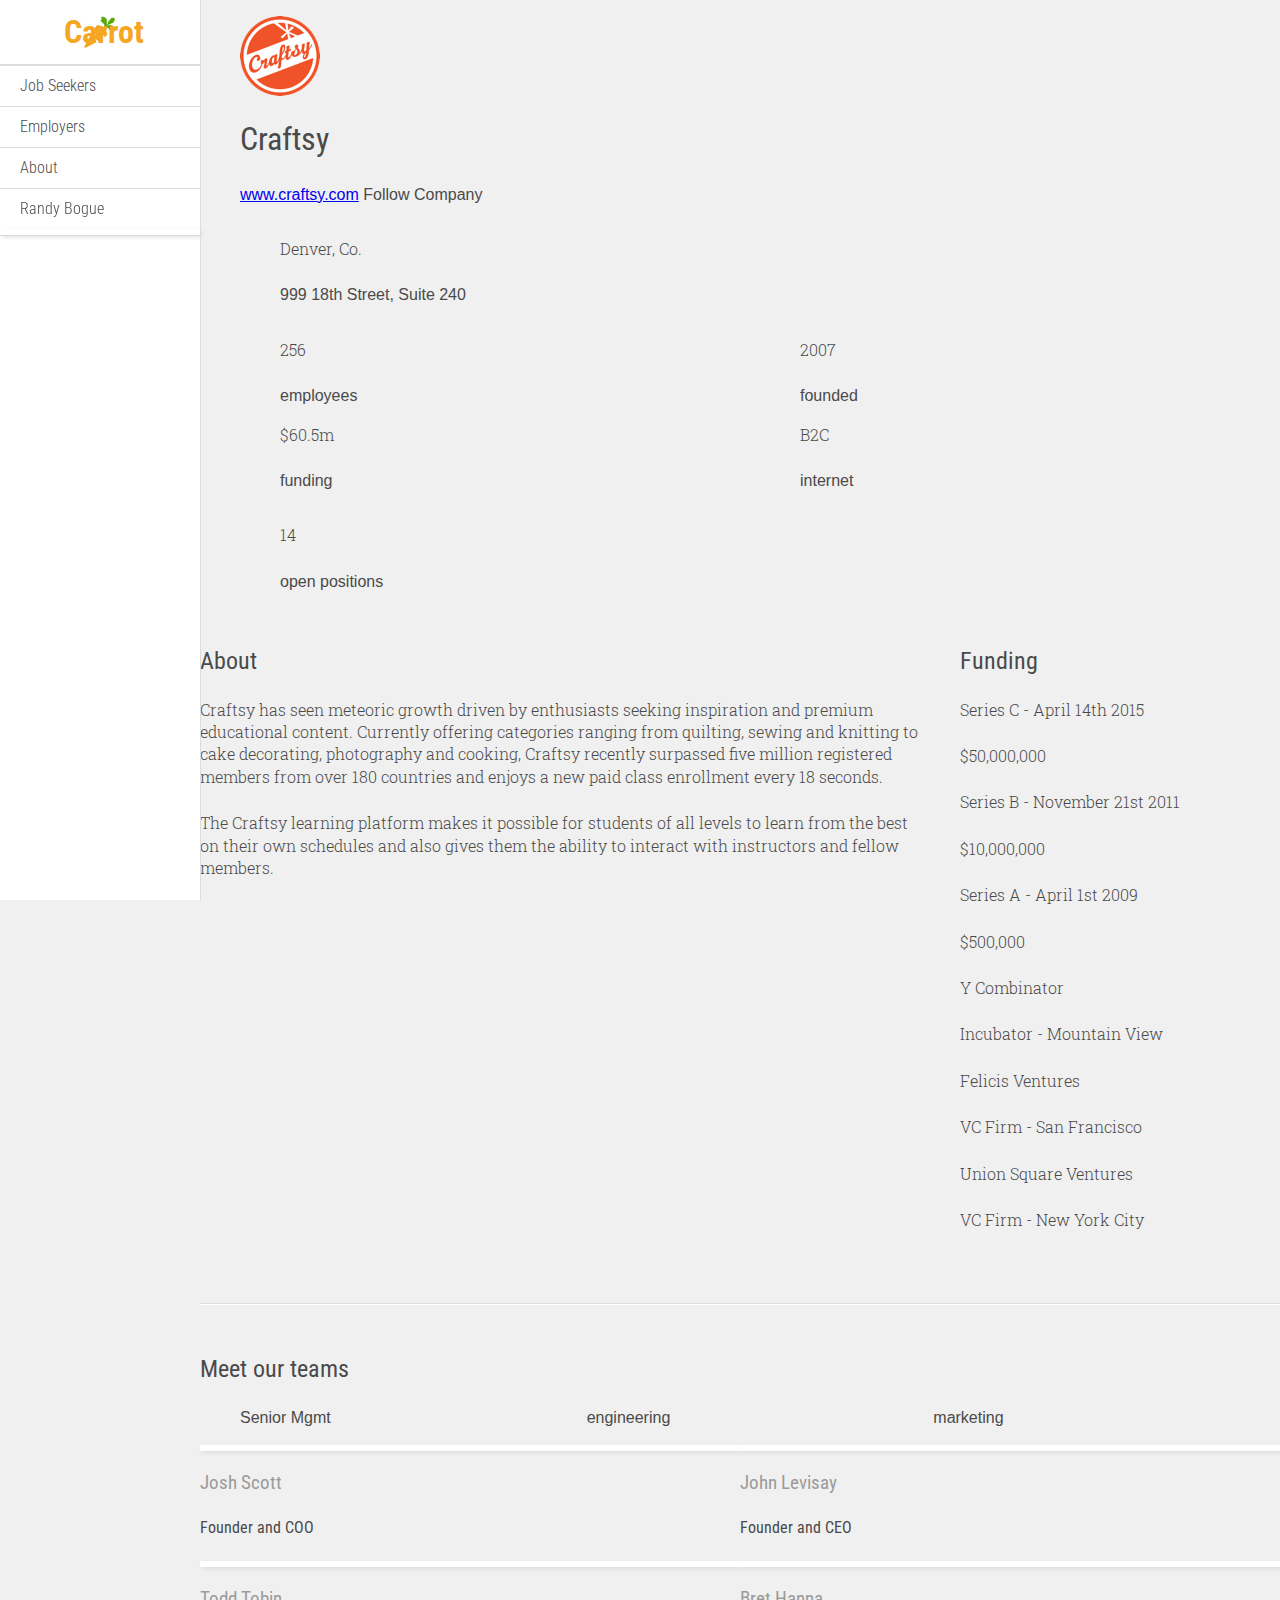
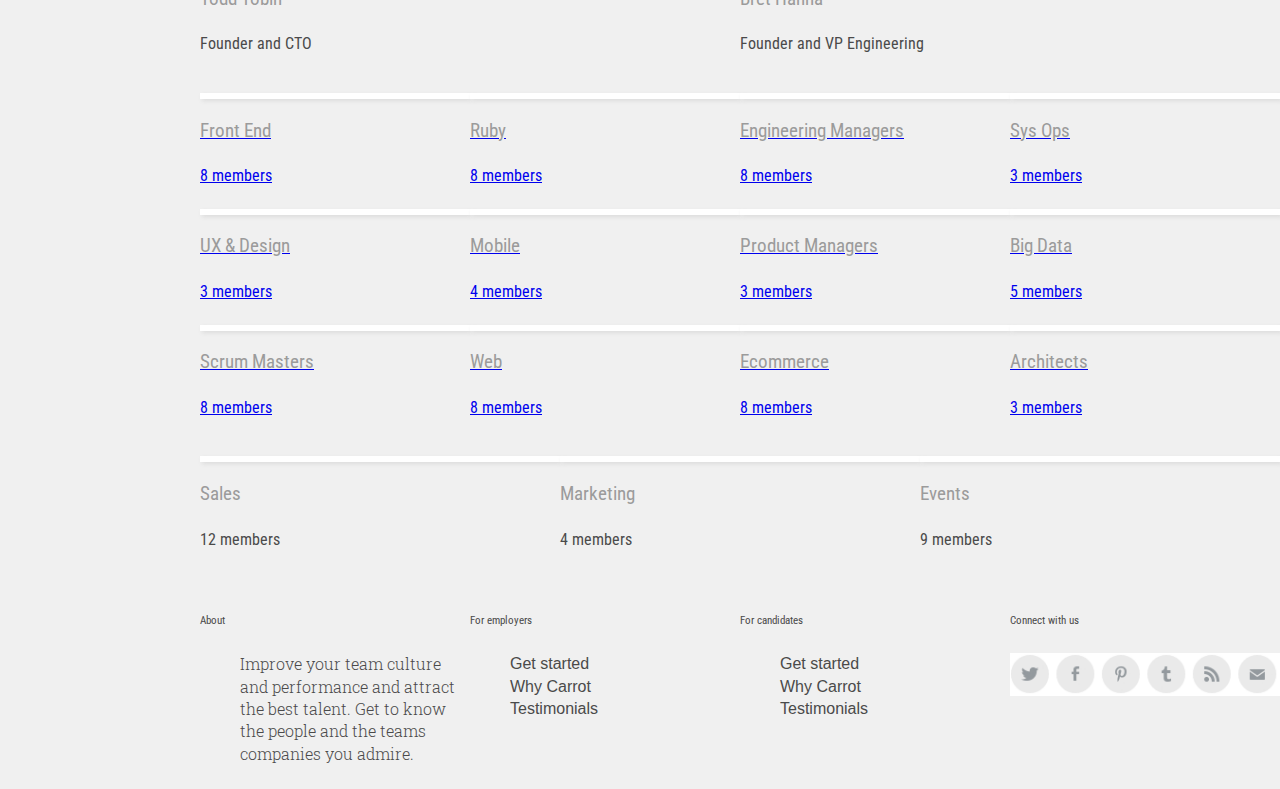
<file: index.html>
<!DOCTYPE html>
<!--[if lt IE 7]>      <html class="no-js lt-ie9 lt-ie8 lt-ie7"> <![endif]-->
<!--[if IE 7]>         <html class="no-js lt-ie9 lt-ie8"> <![endif]-->
<!--[if IE 8]>         <html class="no-js lt-ie9"> <![endif]-->
<!--[if gt IE 8]><!--> <html class="no-js"> <!--<![endif]-->
    <head>
        <meta charset="utf-8">
        <meta http-equiv="X-UA-Compatible" content="IE=edge">
        <title>Craftsy</title>
        <meta name="description" content="">
        <meta name="viewport" content="width=device-width, initial-scale=1">

        <!-- Place favicon.ico and apple-touch-icon.png in the root directory -->

        <link rel="stylesheet" href="css/normalize.css">
        <link rel="stylesheet" href="css/main.css">
        <link rel="stylesheet" href="css/pure-min.css">

        <link href='http://fonts.googleapis.com/css?family=Roboto:400,100,500,700|Roboto+Condensed:400,700,300|Roboto+Slab:400,300' rel='stylesheet' type='text/css'>

    </head>
    <body class="company">

        <div class="nav">
            <a class="logo"><span>Carrot</span></a>
            <ul>
                <li><a><span>Job Seekers</span></a></li>
                <li><a><span>Employers</span></a></li>
                <li><a><span>About</span></a></li>
                <li><a class="user"><span>Randy Bogue</span><div class="avatar tiny"></div></a></li>
            </ul>
        </div>

        <div class="hero">
            <div class="wrapper">
                <ul class="company-details">
                    <li><img src="./img/craftsySpotLogo_rgb.png" /></li>
                    <li><h1>Craftsy</h1></li>
                    <li>
                        <a href="http://www.craftsy.com">www.craftsy.com</a>
                        <a class="follow">Follow Company</a>
                    </li>
                </ul>
                <div class="stats">
                    <ul class="pure-g">
                        <li class="pure-u-1">
                            <ul class="row">
                                <li class="location">
                                    <p>Denver, Co.</p>
                                    <span>999 18th Street, Suite 240</span>
                                </li>
                            </ul>
                        </li>
                        <li class="pure-u-1-2">
                            <ul class="row">
                                <li style="margin-right: 1px;">
                                    <p>256</p>
                                    <span>employees</span>
                                </li>
                                <li style="margin-right: 1px;">
                                    <p>$60.5m</p>
                                    <span>funding</span>
                                </li>
                            </ul>
                        </li>
                        <li class="pure-u-1-2">
                            <ul class="row">
                                <li>
                                    <p>2007</p>
                                    <span>founded</span>
                                </li>
                                <li>
                                    <p>B2C</p>
                                    <span>internet</span>
                                </li>
                            </ul>
                        </li>
                        <li class="pure-u-1">
                            <ul class="row">
                                <li>
                                    <p>14</p>
                                    <span>open positions</span>
                                </li>
                            </ul>
                        </li>
                    </ul>
                </div>
            </div>
        </div>

        <div class="about">
            <div class="wrapper pure-g-r">
                <div class="description content pure-u-2-3">
                    <h2>About</h2>
                    <p>Craftsy has seen meteoric growth driven by enthusiasts seeking inspiration and premium educational content. Currently offering categories ranging from quilting, sewing and knitting to cake decorating, photography and cooking, Craftsy recently surpassed five million registered members from over 180 countries and enjoys a new paid class enrollment every 18 seconds.</p>
                    <p>The Craftsy learning platform makes it possible for students of all levels to learn from the best on their own schedules and also gives them the ability to interact with instructors and fellow members.</p>
                </div>
                <div class="funding pure-u-1-3">
                    <div class="panel">
                        <ul class="rounds">
                            <li>
                                <h2>Funding</h2>
                            </li>
                            <li>
                                <p class="round">Series C - April 14th 2015</p>
                                <p class="amount">$50,000,000</p>
                            </li>
                            <li>
                                <p class="round">Series B - November 21st 2011</p>
                                <p class="amount">$10,000,000</p>
                            </li>
                            <li>
                                <p class="round">Series A - April 1st 2009</p>
                                <p class="amount">$500,000</p>
                            </li>
                        </ul>
                        <ul class="investors">
                           <li class="y-combinator">
                                <p class="name">Y Combinator</p>
                                <p class="description">Incubator - Mountain View</p>
                            </li>
                            <li class="felicis-ventures">
                                <p class="name">Felicis Ventures</p>
                                <p class="description">VC Firm - San Francisco</p>
                            </li>
                            <li class="union-square-ventures">
                                <p class="name">Union Square Ventures</p>
                                <p class="description">VC Firm - New York City</p>
                            </li>
                        </ul>
                    </div>
                </div>
            </div>
            <hr />
        </div>

        <div class="title-bar">
            <h2>Meet our teams</h2>
        </div>

        <div class="subnav">
            <div class="wrapper">
                <ul class="pure-g tab-3">
                    <li class="pure-u-1-3">
                        <a class="management"><span class="label">Senior Mgmt</span></a>
                    </li>
                    <li class="pure-u-1-3">
                        <a class="engineering active"><span class="label">engineering</span></a>
                    </li>
                    <li class="pure-u-1-3">
                        <a class="product"><span class="label">marketing</span></a>
                    </li>
                </ul>
            </div>
        </div>

        <div class="teams">
            <div class="wrapper content">
                <ul class="management team pure-g-r grid borders">
                    <li class="pure-u-1-2">
                        <a>
                            <div class="avatar josh-scott"></div>
                            <h3>Josh Scott</h3>
                            <h4>Founder and COO</h4>
                        </a>
                    </li>
                    <li class="pure-u-1-2">
                        <a>
                            <div class="avatar john-levisay"></div>
                            <h3>John Levisay</h3>
                            <h4>Founder and CEO</h4>
                        </a>
                    </li>
                    <li class="pure-u-1-2">
                        <a>
                            <div class="avatar todd-tobin"></div>
                            <h3>Todd Tobin</h3>
                            <h4>Founder and CTO</h4>
                        </a>
                    </li>
                    <li class="pure-u-1-2">
                        <a>
                            <div class="avatar bret-hanna"></div>
                            <h3>Bret Hanna</h3>
                            <h4>Founder and VP Engineering</h4>
                        </a>
                    </li>
                </ul>
                <ul class="engineering team pure-g-r grid borders">
                    <li class="pure-u-1-4">
                        <a href="team.html" class="sigma">
                            <div class="avatar front-end">
                                <span class="tooltip openings" title="2 open positions"></span>
                            </div>
                            <h3>Front End</h3>
                            <h4>8 members</h4>
                        </a>
                    </li>
                    <li class="pure-u-1-4">
                        <a href="team.html" class="delta">
                            <div class="avatar ruby"></div>
                            <h3>Ruby</h3>
                            <h4>8 members</h4>
                        </a>
                    </li>
                     <li class="pure-u-1-4">
                         <a href="team.html">
                            <div class="avatar engineering-managers"></div>
                            <h3>Engineering Managers</h3>
                            <h4>8 members</h4>
                        </a>
                    </li>
                    <li class="pure-u-1-4">
                        <a href="team.html">
                            <div class="avatar sys-ops">
                                <span class="tooltip openings" title="1 open position"></span>
                            </div>
                            <h3>Sys Ops</h3>
                            <h4>3 members</h4>
                        </a>
                    </li>
                    <li class="pure-u-1-4">
                        <a href="team.html">
                            <div class="avatar ux"></div>
                            <h3>UX &amp; Design</h3>
                            <h4>3 members</h4>
                        </a>
                    </li>
                    <li class="pure-u-1-4">
                        <a href="team.html">
                            <div class="avatar android">
                                <span class="tooltip openings" title="4 open positions"></span>
                            </div>
                            <h3>Mobile</h3>
                            <h4>4 members</h4>
                        </a>
                    </li>
                     <li class="pure-u-1-4">
                        <a href="team.html">
                            <div class="avatar product-managers"></div>
                            <h3>Product Managers</h3>
                            <h4>3 members</h4>
                        </a>
                    </li>
                    <li class="pure-u-1-4">
                        <a href="team.html">
                            <div class="avatar big-data"></div>
                            <h3>Big Data</h3>
                            <h4>5 members</h4>
                        </a>
                    </li>
                     <li class="pure-u-1-4">
                        <a href="team.html" class="sigma">
                            <div class="avatar scrum">
                                <span class="tooltip openings" title="2 open positions"></span>
                            </div>
                            <h3>Scrum Masters</h3>
                            <h4>8 members</h4>
                        </a>
                    </li>
                    <li class="pure-u-1-4">
                        <a href="team.html" class="delta">
                            <div class="avatar web"></div>
                            <h3>Web</h3>
                            <h4>8 members</h4>
                        </a>
                    </li>
                     <li class="pure-u-1-4">
                         <a href="team.html">
                            <div class="avatar ecommerce"></div>
                            <h3>Ecommerce</h3>
                            <h4>8 members</h4>
                        </a>
                    </li>
                    <li class="pure-u-1-4">
                        <a href="team.html">
                            <div class="avatar architects">
                                <span class="tooltip openings" title="1 open position"></span>
                            </div>
                            <h3>Architects</h3>
                            <h4>3 members</h4>
                        </a>
                    </li>
                </ul>
                <ul class="product team pure-g-r grid borders">
                    <li class="pure-u-1-3">
                        <a>
                            <div class="avatar medium"></div>
                            <h3>Sales</h3>
                            <h4>12 members</h4>
                        </a>
                    </li>
                    <li class="pure-u-1-3">
                        <a>
                            <div class="avatar medium"></div>
                            <h3>Marketing</h3>
                            <h4>4 members</h4>
                        </a>
                    </li>
                     <li class="pure-u-1-3">
                        <a>
                            <div class="avatar medium"></div>
                            <h3>Events</h3>
                            <h4>9 members</h4>
                        </a>
                    </li>
                </ul>
            </div>
        </div>

        <!-- <div class="carrot-confidential">
            <div class="wrapper">
                <h1>Carrot confidential</h1>
                <p>Sed posuere consectetur est at lobortis. Morbi leo risus, porta ac consectetur ac, vestibulum at eros. Aenean eu leo quam. Pellentesque ornare sem lacinia quam venenatis vestibulum.</p>
                <p>Cras mattis consectetur purus sit amet fermentum. Cras mattis consectetur purus sit amet fermentum. Aenean eu leo quam. Pellentesque ornare sem lacinia quam venenatis vestibulum. Lorem ipsum dolor sit amet, consectetur adipiscing elit. Lorem ipsum dolor sit amet, consectetur adipiscing elit. Aenean eu leo quam. Pellentesque ornare sem lacinia quam venenatis vestibulum.</p>
                <p>Cras mattis consectetur purus sit amet fermentum. Cras mattis consectetur purus sit amet fermentum. Aenean eu leo quam. Pellentesque ornare sem lacinia quam venenatis vestibulum. Lorem ipsum dolor sit amet, consectetur adipiscing elit. Lorem ipsum dolor sit amet, consectetur adipiscing elit. Aenean eu leo quam. Pellentesque ornare sem lacinia quam venenatis vestibulum.</p>
            </div>
        </div> -->

        <div class="footer">
            <div class="wrapper">
                <div class="pure-g-r">
                    <div class="pure-u-1-4">
                        <h6>About</h6>
                        <ul>
                            <li><p>Improve your team culture and performance and attract the best talent. Get to know the people and the teams companies you admire.</p></li>
                        </ul>
                    </div>
                    <div class="pure-u-1-4">
                        <h6>For employers</h6>
                        <ul>
                            <li><a>Get started</a></li>
                            <li><a>Why Carrot</a></li>
                            <li><a>Testimonials</a></li>
                        </ul>
                    </div>
                    <div class="pure-u-1-4">
                        <h6>For candidates</h6>
                        <ul>
                            <li><a>Get started</a></li>
                            <li><a>Why Carrot</a></li>
                            <li><a>Testimonials</a></li>
                        </ul>
                    </div>
                    <div class="pure-u-1-4">
                        <h6>Connect with us</h6>
                        <img src="img/icons-footer-social.png" />
                    </div>
                </div>
            </div>
        </div>

        <script src="js/vendor/jquery-1.10.2.min.js"></script>
        <script src="js/vendor/jquery.tooltipster.min.js"></script>
        <script src="js/main.js"></script>

    </body>
</html>
</file>
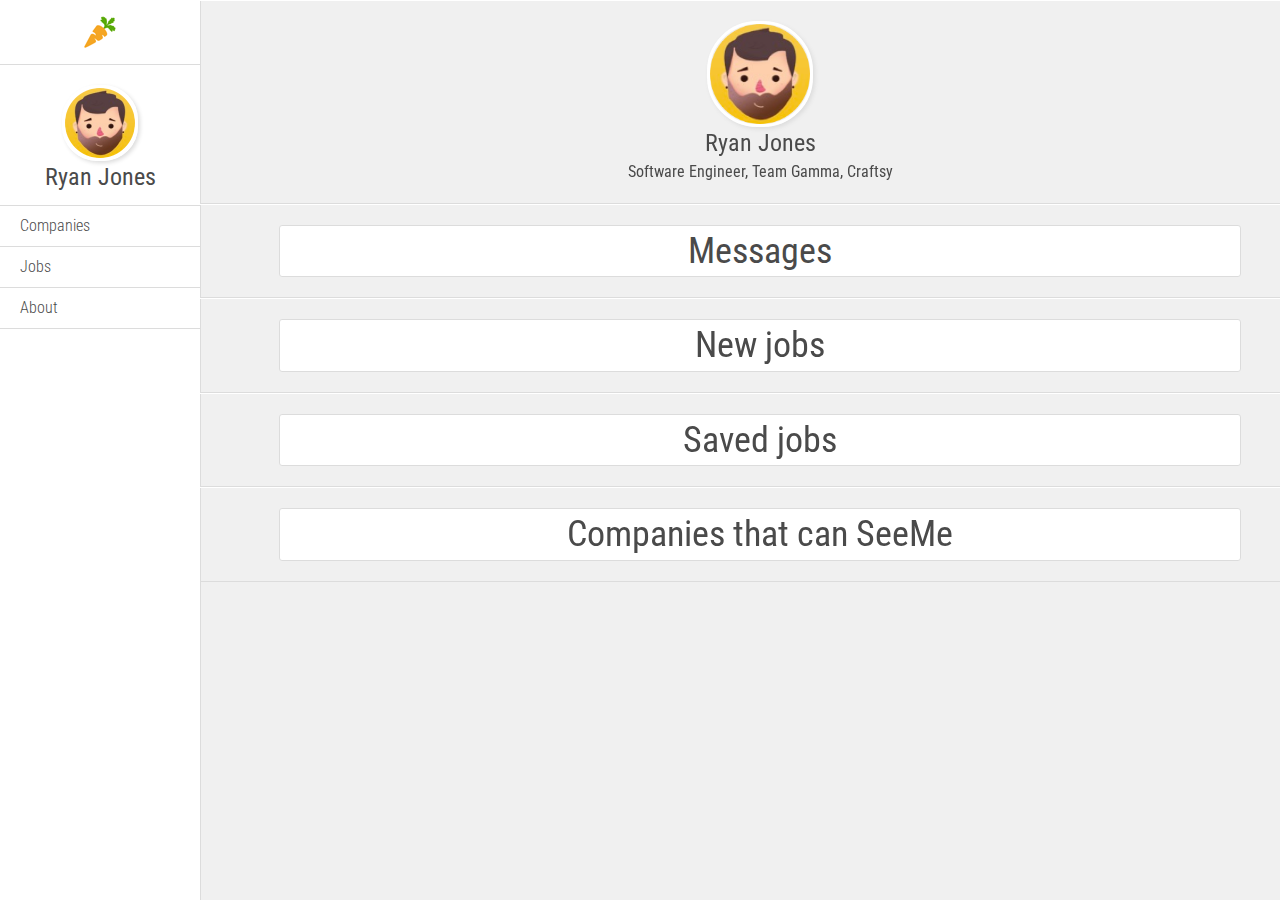
<file: dashboard-user.html>
<!DOCTYPE html>
<!--[if lt IE 7]>      <html class="no-js lt-ie9 lt-ie8 lt-ie7"> <![endif]-->
<!--[if IE 7]>         <html class="no-js lt-ie9 lt-ie8"> <![endif]-->
<!--[if IE 8]>         <html class="no-js lt-ie9"> <![endif]-->
<!--[if gt IE 8]><!--> <html class="no-js"> <!--<![endif]-->
    <head>
        <meta charset="utf-8">
        <meta http-equiv="X-UA-Compatible" content="IE=edge">
        <title>My Dashboard</title>
        <meta name="description" content="">
        <meta name="viewport" content="width=device-width, initial-scale=1">

        <!-- Place favicon.ico and apple-touch-icon.png in the root directory -->

        <link rel="stylesheet" href="css/normalize.css">
        <link rel="stylesheet" href="css/main.css">

        <link href='http://fonts.googleapis.com/css?family=Roboto:400,100,500,700|Roboto+Condensed:400,700,300|Roboto+Slab:400,300' rel='stylesheet' type='text/css'>

    </head>
    <body class="company">

        <div class="nav">
            <a class="logo" href="index.html"></a>
            <div class="self">
                <a class="messages"></a>
                <a class="settings"></a>
                <a class="avatar avatar-70"></a>
                <h2>Ryan Jones</h2>
            </div>
            <ul>
                <li><a><span>Companies</span></a></li>
                <li><a><span>Jobs</span></a></li>
                <li><a><span>About</span></a></li>
            </ul>
        </div>

        <div class="slate">
            <div class="component user">
                <div class="avatar avatar-100"></div>
                <h2>Ryan Jones</h2>
                <h4>Software Engineer, Team Gamma, Craftsy</h4>
            </div>
        </div>

        <div class="slate">
            <div class="component messages tile">
                <h1>Messages</h1>
            </div>
        </div>

        <div class="slate">
            <div class="component jobs tile">
                <h1>New jobs</h1>
            </div>
        </div>

        <div class="slate">
            <div class="component jobs tile">
                <h1>Saved jobs</h1>
            </div>
        </div>

        <div class="slate">
            <div class="component companies tile">
                <h1>Companies that can SeeMe</h1>
            </div>
        </div>

        <script src="js/vendor/jquery-1.10.2.min.js"></script>
        <script src="js/vendor/jquery.tooltipster.min.js"></script>
        <script src="js/main.js"></script>

    </body>
</html>
</file>
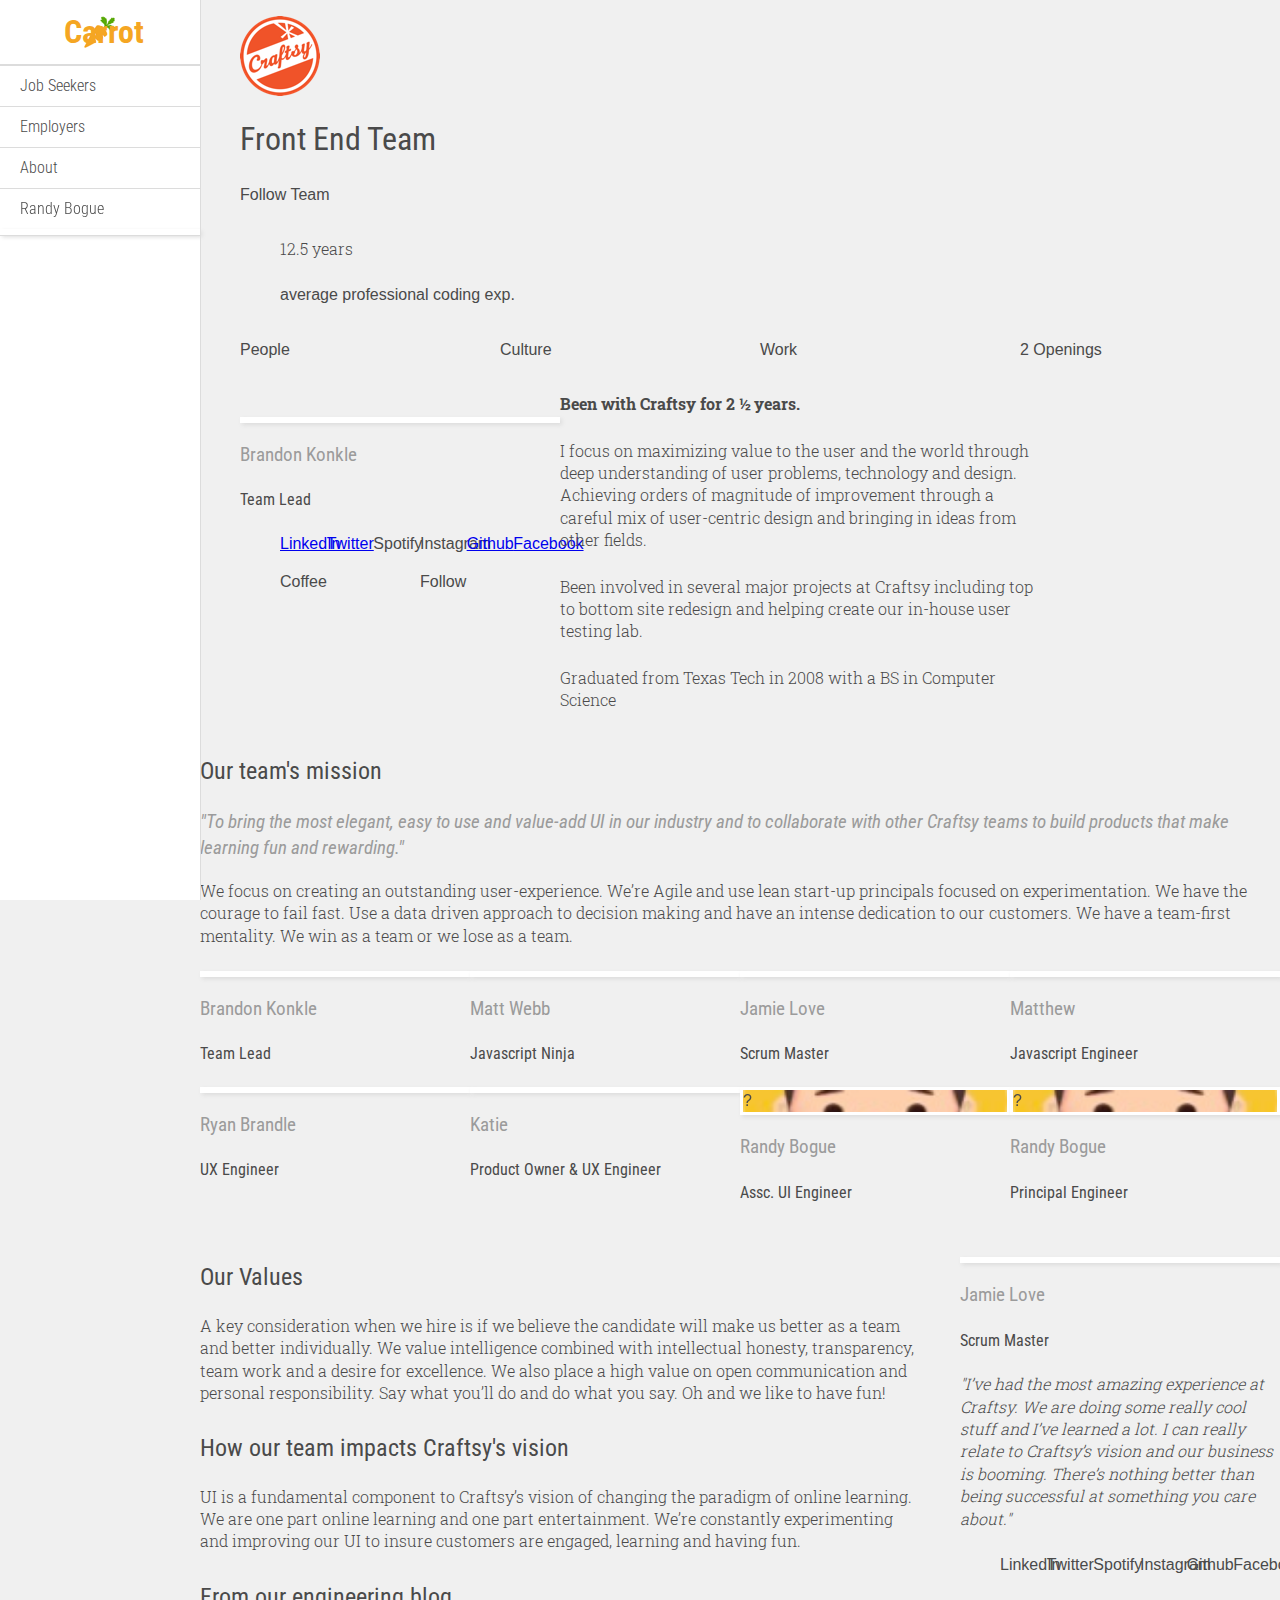
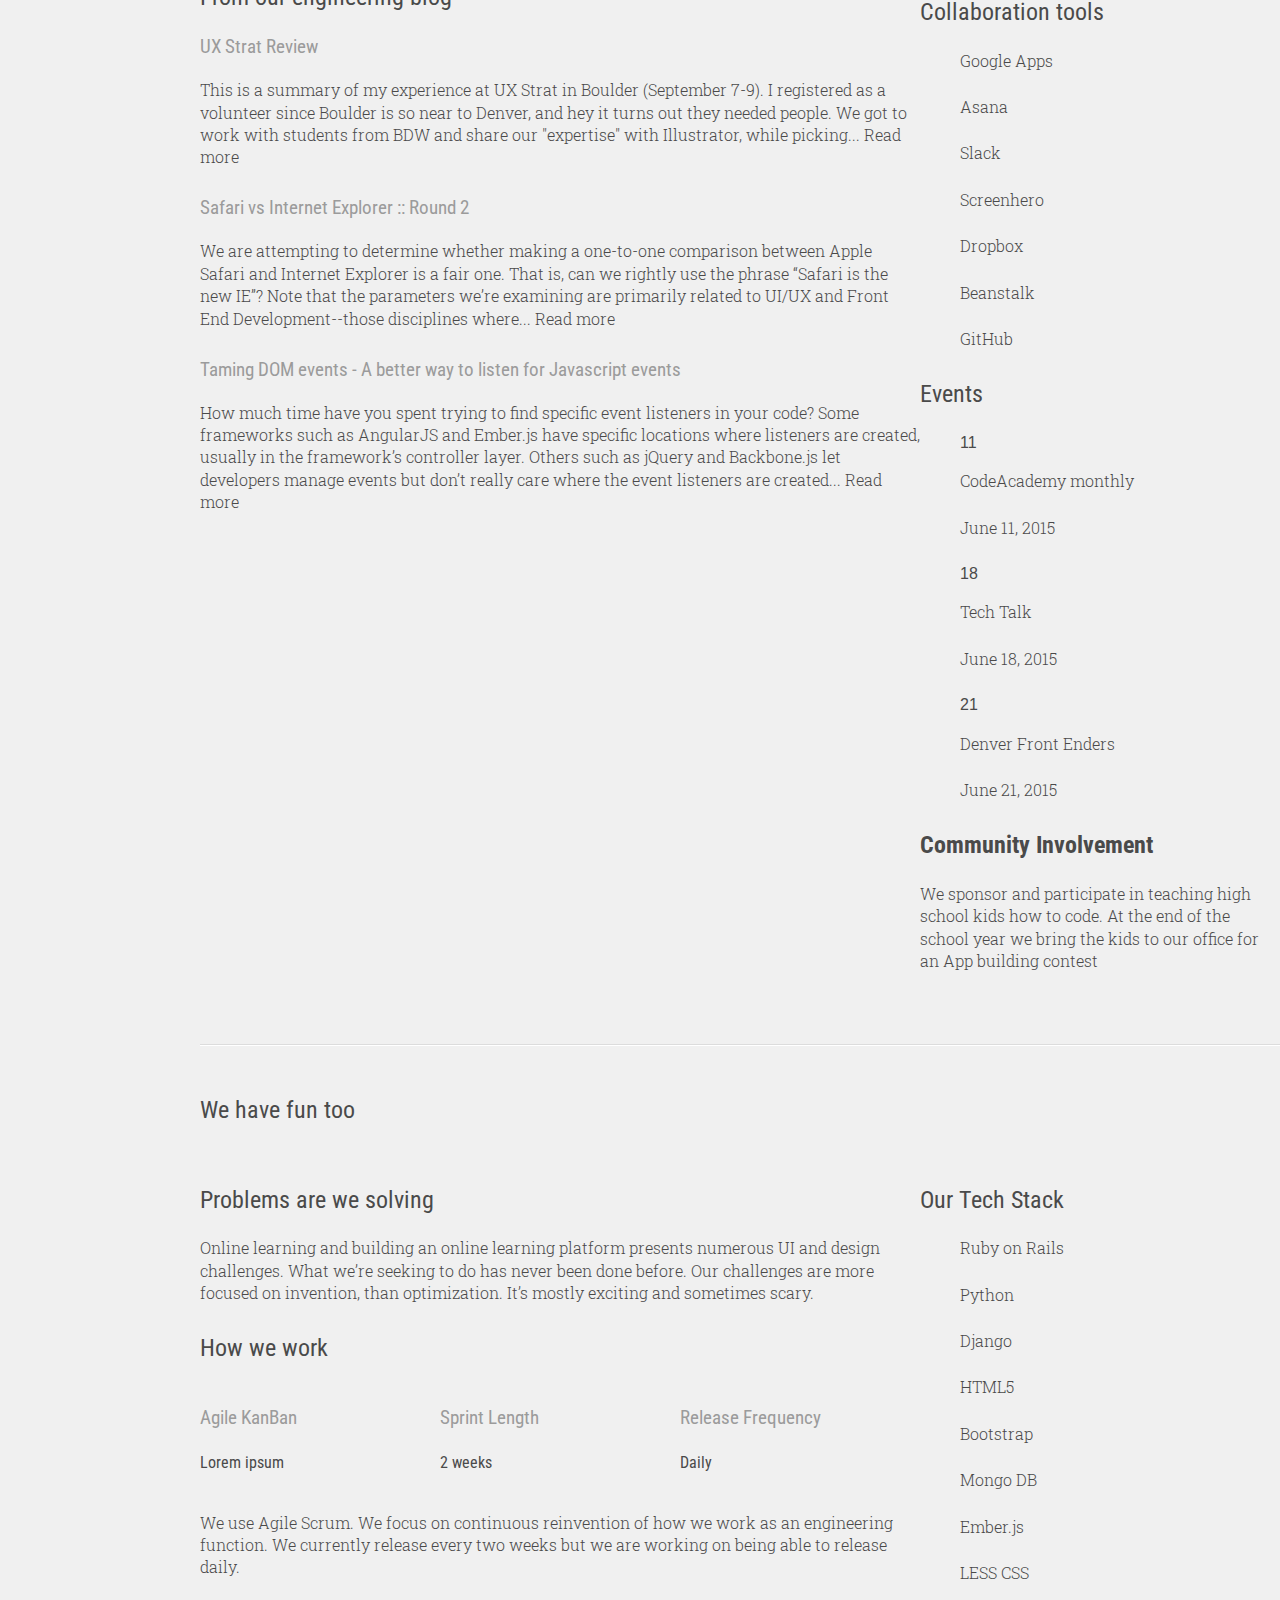
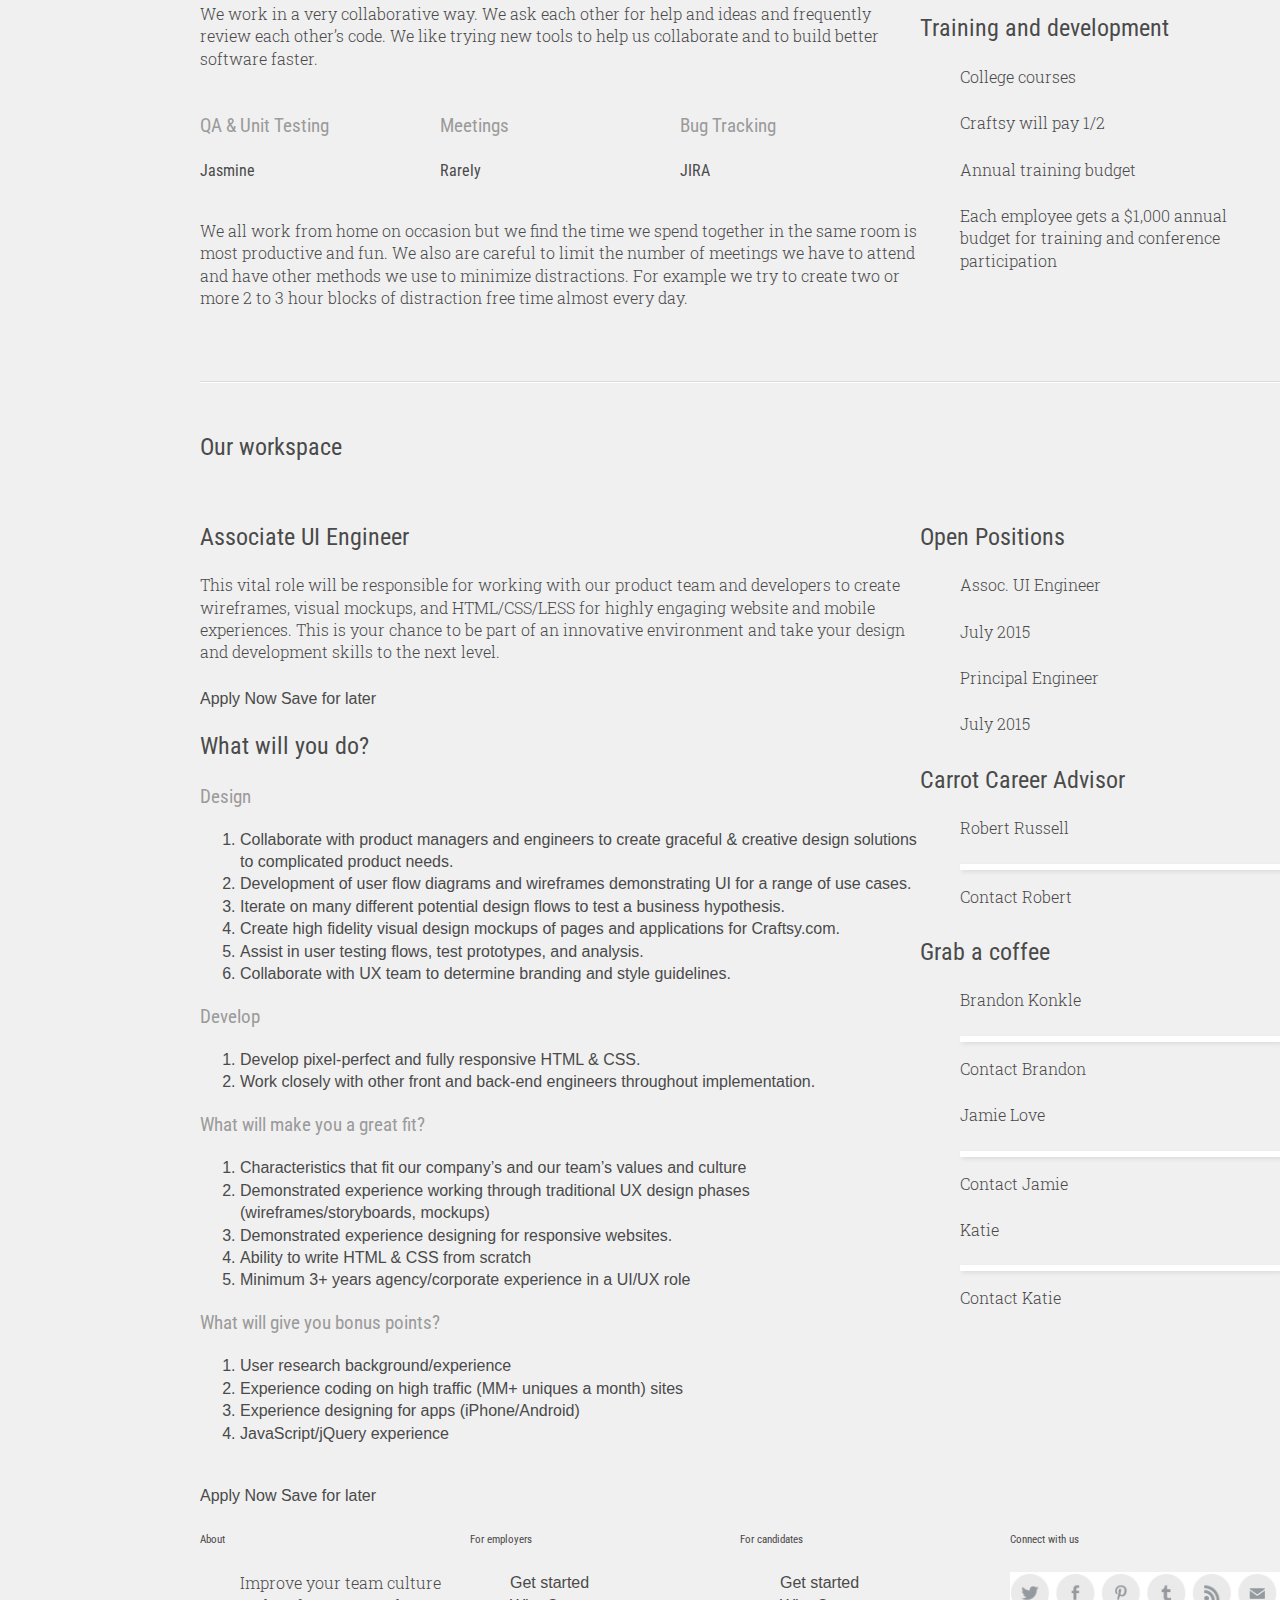
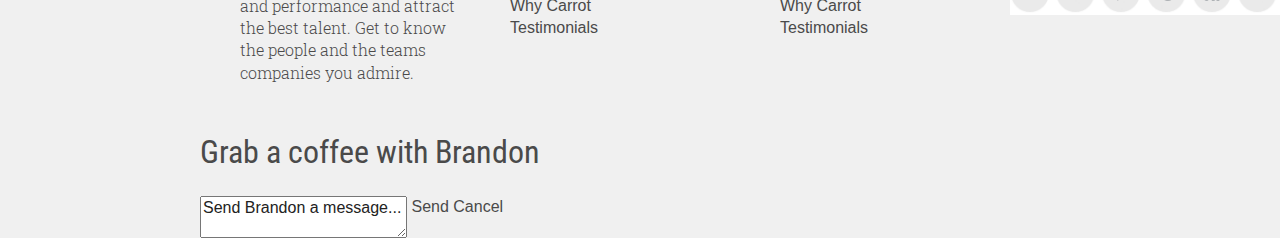
<file: team.html>
<!DOCTYPE html>
<!--[if lt IE 7]>      <html class="no-js lt-ie9 lt-ie8 lt-ie7"> <![endif]-->
<!--[if IE 7]>         <html class="no-js lt-ie9 lt-ie8"> <![endif]-->
<!--[if IE 8]>         <html class="no-js lt-ie9"> <![endif]-->
<!--[if gt IE 8]><!--> <html class="no-js"> <!--<![endif]-->
    <head>
        <meta charset="utf-8">
        <meta http-equiv="X-UA-Compatible" content="IE=edge">
        <title>Team Sigma</title>
        <meta name="description" content="">
        <meta name="viewport" content="width=device-width, initial-scale=1">

        <!-- Place favicon.ico and apple-touch-icon.png in the root directory -->

        <link rel="stylesheet" href="css/normalize.css">
        <link rel="stylesheet" href="css/main.css">
        <link rel="stylesheet" href="css/pure-min.css">

        <link href='http://fonts.googleapis.com/css?family=Roboto:400,100,500,700|Roboto+Condensed:400,700,300|Roboto+Slab:400,300' rel='stylesheet' type='text/css'>

    </head>
    <body class="team">

        <div class="nav">
            <a href="index.html" class="logo"><span>Carrot</span></a>
            <ul>
                <li><a><span>Job Seekers</span></a></li>
                <li><a><span>Employers</span></a></li>
                <li><a><span>About</span></a></li>
                <li><a class="user"><span>Randy Bogue</span><div class="avatar tiny"></div></a></li>
            </ul>
        </div>

        <div class="hero">
            <div class="wrapper">
                <ul class="company-details">
                    <li><img src="./img/craftsySpotLogo_rgb.png" /></li>
                    <li><h1>Front End Team</h1></li>
                    <li>
                        <a class="follow">Follow Team</a>
                    </li>
                </ul>

                <div class="stats">
                    <ul class="pure-g">
                        <li class="pure-u-1">
                            <ul class="row">
                                <li>
                                    <p>12.5 years</p>
                                    <span>average professional coding exp.</span>
                                </li>
                            </ul>
                        </li>
                    </ul>
                </div>
            </div>
        </div>

        <div class="subnav" id="subnav">
            <div class="wrapper">
                <ul class="pure-g tab-4">
                    <li class="pure-u-1-4">
                        <a class="people active"><span class="label">People</span></a>
                    </li>
                    <li class="pure-u-1-4">
                        <a class="culture"><span class="label">Culture</span></a>
                    </li>
                    <li class="pure-u-1-4">
                        <a class="work"><span class="label">Work</span></a>
                    </li>
                    <li class="pure-u-1-4">
                        <a class="openings"><span class="label">2 Openings</span></a>
                    </li>
                </ul>
            </div>
        </div>

        
        <div class="people content">
            <div class="wrapper">

                <div id="profile" class="profile">
                    <a class="close"></a>
                    <div class="pure-g-r">
                        <div class="pure-u-1-3">
                            <ul class="grid">
                                <li style="padding-top: 24px;">
                                    <div class="avatar medium sigma-1"></div>
                                    <h3>Brandon Konkle</h3>
                                    <h4>Team Lead</h4>
                                    <div class="social">
                                        <ul class="pure-g">
                                            <li class="pure-u-1-6"><a href="https://www.linkedin.com/pub/brandon-konkle/b5/298/b91"class="linkedin">LinkedIn</a></li>
                                            <li class="pure-u-1-6"><a href="https://twitter.com/bkonkle" class="twitter">Twitter</a></li>
                                            <li class="pure-u-1-6"><a class="spotify">Spotify</a></li>
                                            <li class="pure-u-1-6"><a class="instagram">Instagram</a></li>
                                            <li class="pure-u-1-6"><a href="https://github.com/bkonkle" class="github">Github</a></li>
                                            <li class="pure-u-1-6"><a href="https://www.facebook.com/brandon.konkle?ref=br_rs" class="facebook">Facebook</a></li>
                                        </ul>
                                    </div>
                                    <div class="connect">
                                        <ul class="pure-g">
                                            <li class="pure-u-1-2"><a class="button coffee">Coffee</a></li>
                                            <li class="pure-u-1-2"><a class="button follow">Follow</a></li>
                                        </ul>
                                    </div>
                                </li>
                            </ul>
                        </div>
                        <div class="pure-u-2-3">
                            <div class="description pure-u-2-3">
                                <p><strong>Been with Craftsy for 2 ½ years.</strong></p>
                                <p>I focus on maximizing value to the user and the world through deep understanding of user problems, technology and design. Achieving orders of magnitude of improvement through a careful mix of user-centric design and bringing in ideas from other fields.</p>
                                <p>Been involved in several major projects at Craftsy including top to bottom site redesign and helping create our in-house user testing lab.</p>
                                <p>Graduated from Texas Tech in 2008 with a BS in Computer Science</p>
                            </div>
                        </div>
                    </div>
                </div>

                <div class="team">
                    <div class="title-bar">
                        <h2>Our team's mission</h2>
                        <h3><em>"To bring the most elegant, easy to use and value-add UI in our industry and to collaborate with other Craftsy teams to build products that make learning fun and rewarding."</em></h3>
                        <p>We focus on creating an outstanding user-experience. We’re Agile and use lean start-up principals focused on experimentation. We have the courage to fail fast. Use a data driven approach to decision making and have an intense dedication to our customers. We have a team-first mentality. We win as a team or we lose as a team.</p>
                    </div>
                    <ul class="pure-g-r team grid borders">
                        <li class="pure-u-1-4">
                            <a class="sigma">
                                <div class="avatar sigma-1">
                                    <span class="coffee tooltip" title="Why not grab a coffee with Brandon"></span>
                                </div>
                                <h3>Brandon Konkle</h3>
                                <h4>Team Lead</h4>
                            </a>
                        </li>
                        <li class="pure-u-1-4">
                            <a class="delta">
                                <div class="avatar sigma-2"></div>
                                <h3>Matt Webb</h3>
                                <h4>Javascript Ninja</h4>
                            </a>
                        </li>
                         <li class="pure-u-1-4">
                             <a>
                                <div class="avatar sigma-3">
                                    <span class="coffee tooltip" title="Why not grab a coffee with Jamie"></span>
                                </div>
                                <h3>Jamie Love</h3>
                                <h4>Scrum Master</h4>
                            </a>
                        </li>
                        <li class="pure-u-1-4">
                            <a>
                                <div class="avatar sigma-4"></div>
                                <h3>Matthew</h3>
                                <h4>Javascript Engineer</h4>
                            </a>
                        </li>
                        <li class="pure-u-1-4">
                            <a>
                                <div class="avatar sigma-5"></div>
                                <h3>Ryan Brandle</h3>
                                <h4>UX Engineer</h4>
                            </a>
                        </li>
                        <li class="pure-u-1-4">
                            <a>
                                <div class="avatar sigma-6">
                                    <span class="coffee tooltip" title="Why not grab a coffee with Katie"></span>
                                </div>
                                <h3>Katie</h3>
                                <h4>Product Owner &amp; UX Engineer</h4>
                            </a>
                        </li>
                        <li class="pure-u-1-4">
                            <a class="opening">
                                <div class="avatar active-user">
                                    <span class="tooltip openings" title="Could this be you?">?</span>
                                </div>
                                <h3>Randy Bogue</h3>
                                <h4>Assc. UI Engineer</h4>
                            </a>
                        </li>
                        <li class="pure-u-1-4">
                            <a class="opening">
                                <div class="avatar active-user">
                                    <span class="tooltip openings" title="Could this be you?">?</span>
                                </div>
                                <h3>Randy Bogue</h3>
                                <h4>Principal Engineer</h4>
                            </a>
                        </li>
                    </ul>
                </div>
            </div>
        </div>

        <div class="content culture">
            <div class="wrapper">
                <div class="pure-g-r">
                    <div class="pure-u-2-3">
                        <div class="description">
                            <h2>Our Values</h2>
                            <p>A key consideration when we hire is if we believe the candidate will make us better as a team and better individually. We value intelligence combined with intellectual honesty, transparency, team work and a desire for excellence. We also place a high value on open communication and personal responsibility. Say what you’ll do and do what you say. Oh and we like to have fun!</p>

                            <h2>How our team impacts Craftsy's vision</h2>
                            <p>UI is a fundamental component to Craftsy’s vision of changing the paradigm of online learning. We are one part online learning and one part entertainment. We’re constantly experimenting and improving our UI to insure customers are engaged, learning and having fun.</p>

                            <h2>From our engineering blog</h2>
                            <h3>UX Strat Review</h3>
                            <p>This is a summary of my experience at UX Strat in Boulder (September 7-9). I registered as a volunteer since Boulder is so near to Denver, and hey it turns out they needed people. We got to work with students from BDW and share our "expertise" with Illustrator, while picking... <a>Read more</a></p>

                            <h3>Safari vs Internet Explorer :: Round 2</h3>
                            <p>We are attempting to determine whether making a one-to-one comparison between Apple Safari and Internet Explorer is a fair one. That is, can we rightly use the phrase “Safari is the new IE”? Note that the parameters we’re examining are primarily related to UI/UX and Front End Development--those disciplines where... <a>Read more</a></p>

                            <h3>Taming DOM events - A better way to listen for Javascript events</h3>
                            <p>How much time have you spent trying to find specific event listeners in your code? Some frameworks such as AngularJS and Ember.js have specific locations where listeners are created, usually in the framework’s controller layer. Others such as jQuery and Backbone.js let developers manage events but don’t really care where the event listeners are created... <a>Read more</a></p>
                        </div>
                    </div>
                    <div class="pure-u-1-3">
                        <div class="panel">
                            <ul class="grid">
                                <li>
                                    <div class="avatar medium sigma-3">
                                        <span class="coffee tooltip" title="Why not grab a coffee with Jamie"></span>
                                    </div>
                                    <h3>Jamie Love</h3>
                                    <h4>Scrum Master</h4>
                                    <p><em>"I’ve had the most amazing experience at Craftsy. We are doing some really cool stuff and I’ve learned a lot. I can really relate to Craftsy’s vision and our business is booming. There’s nothing better than being successful at something you care about."</em></p>
                                    <div class="social">
                                        <ul class="pure-g">
                                            <li class="pure-u-1-6"><a class="linkedin">LinkedIn</a></li>
                                            <li class="pure-u-1-6"><a class="twitter">Twitter</a></li>
                                            <li class="pure-u-1-6"><a class="spotify">Spotify</a></li>
                                            <li class="pure-u-1-6"><a class="instagram">Instagram</a></li>
                                            <li class="pure-u-1-6"><a class="github">Github</a></li>
                                            <li class="pure-u-1-6"><a class="facebook">Facebook</a></li>
                                        </ul>
                                    </div>
                                </li>
                            </ul>
                        </div>
                        <div class="panel collaboration-tools">
                            <h2>Collaboration tools</h2>
                            <ul class="list">
                                <li class="google-apps">
                                    <p class="name">Google Apps</p>
                                </li>
                                <li class="asana">
                                    <p class="name">Asana</p>
                                </li>
                                <li class="slack">
                                    <p class="name">Slack</p>
                                </li>
                                <li class="screenhero">
                                    <p class="name">Screenhero</p>
                                </li>
                                <li class="dropbox">
                                    <p class="name">Dropbox</p>
                                </li>
                                <li class="beanstalk">
                                    <p class="name">Beanstalk</p>
                                </li>
                                <li class="github">
                                    <p class="name">GitHub</p>
                                </li>
                            </ul>
                        </div>
                        <div class="panel events">
                            <h2>Events</h2>
                            <ul class="list">
                                <li>
                                    <span class="date">11</span>
                                    <p class="name">CodeAcademy monthly</p>
                                    <p class="description">June 11, 2015</p>
                                </li>
                                <li >
                                    <span class="date">18</span>
                                    <p class="name">Tech Talk</p>
                                    <p class="description">June 18, 2015</p>
                                </li>
                                <li>
                                    <span class="date">21</span>
                                    <p class="name">Denver Front Enders</p>
                                    <p class="description">June 21, 2015</p>
                                </li>
                                <!-- <li>
                                    <span class="date">05</span>
                                    <p class="name">Tech Talk</p>
                                    <p class="description">July 05, 2015</p>
                                </li>
                                <li>
                                    <span class="date">15</span>
                                    <p class="name">CodeAcademy monthly</p>
                                    <p class="description">July 15, 2015</p>
                                </li>
                                <li>
                                    <span class="date">28</span>
                                    <p class="name">Denver UX Meetup</p>
                                    <p class="description">July 28, 2015</p>
                                </li> -->
                            </ul>
                        </div>

                        <div class="panel community-involvement">
                            <h2><strong>Community Involvement</strong></h2>
                            <p>We sponsor and participate in teaching high school kids how to code. At the end of the school year we bring the kids to our office for an App building contest</p>
                        </div>
                    </div>
                </div>
            </div>

            <hr />

            <div class="media">
                <div class="wrapper">
                    <div class="title-bar">
                        <h2>We have fun too</h2>
                    </div>

                    <ul class="pure-g-r grid">
                        <li class="pure-u-1-2"><a class="team-1"></a></li>
                        <li class="pure-u-1-2"><a class="team-2"></a></li>
                        <li class="pure-u-1-6"><a class="team-7"></a></li>
                        <li class="pure-u-1-6"><a class="team-8"></a></li>
                        <li class="pure-u-1-6"><a class="team-9"></a></li>
                        <li class="pure-u-1-6"><a class="team-10"></a></li>
                        <li class="pure-u-1-6"><a class="team-11"></a></li>
                        <li class="pure-u-1-6"><a class="team-12"></a></li>
                        <li class="pure-u-1-2"><a class="team-3"></a></li>
                        <li class="pure-u-1-2"><a class="team-4"></a></li>
                        <li class="pure-u-1-2"><a class="team-5"></a></li>
                        <li class="pure-u-1-2"><a class="team-6"></a></li>
                    </ul>
                </div>
            </div>
        </div>

        <div class="content work">
            <div class="wrapper">
                <div class="pure-g-r">
                    <div class="pure-u-2-3">
                        <div class="description">
                            <h2>Problems are we solving</h2>
                            <p>Online learning and building an online learning platform presents numerous UI and design challenges. What we’re seeking to do has never been done before. Our challenges are more focused on invention, than optimization. It’s mostly exciting and sometimes scary.</p>
                            
                            <h2>How we work</h2>
                            <ul class="pure-g-r methodologies grid borders">
                                <li class="pure-u-1-3">
                                    <a class="kanban">
                                        <h3>Agile KanBan</h3>
                                        <h4>Lorem ipsum</h4>
                                    </a>
                                </li>
                                <li class="pure-u-1-3">
                                    <a class="sprint">
                                        <h3>Sprint Length</h3>
                                        <h4>2 weeks</h4>
                                    </a>
                                </li>
                                 <li class="pure-u-1-3">
                                     <a class="release">
                                        <h3>Release Frequency</h3>
                                        <h4>Daily</h4>
                                    </a>
                                </li>
                            </ul>
                            <p>We use Agile Scrum. We focus on continuous reinvention of how we work as an engineering function. We currently release every two weeks but we are working on being able to release daily.</p>
                            <p>We work in a very collaborative way.  We ask each other for help and ideas and frequently review each other’s code. We like trying new tools to help us collaborate and to build better software faster.</p>
                            <ul class="pure-g-r methodologies grid borders">
                                <li class="pure-u-1-3">
                                    <a class="jasmine">
                                        <h3>QA &amp; Unit Testing</h3>
                                        <h4>Jasmine</h4>
                                    </a>
                                </li>
                                <li class="pure-u-1-3">
                                    <a class="meetings">
                                        <h3>Meetings</h3>
                                        <h4>Rarely</h4>
                                    </a>
                                </li>
                                 <li class="pure-u-1-3">
                                     <a class="jira">
                                        <h3>Bug Tracking</h3>
                                        <h4>JIRA</h4>
                                    </a>
                                </li>
                            </ul>
                            <p>We all work from home on occasion but we find the time we spend together in the same room is most productive and fun. We also are careful to limit the number of meetings we have to attend and have other methods we use to minimize distractions. For example we try to create two or more 2 to 3 hour blocks of distraction free time almost every day.</p>

                            
                        </div>
                     </div>
                    <div class="pure-u-1-3">
                        <div class="panel">
                            <h2>Our Tech Stack</h2>
                            <ul class="list">
                                <li class="ruby-on-rails">
                                    <p class="name">Ruby on Rails</p>
                                    <!-- <p class="description">www.ror.com</p> -->
                                </li>
                                <li class="python">
                                    <p class="name">Python</p>
                                </li>
                                <li class="django">
                                    <p class="name">Django</p>
                                </li>
                                <li class="html5">
                                    <p class="name">HTML5</p>
                                </li>
                                <li class="bootstrap">
                                    <p class="name">Bootstrap</p>
                                </li>
                                <li class="mongo">
                                    <p class="name">Mongo DB</p>
                                </li>
                                <li class="ember">
                                    <p class="name">Ember.js</p>
                                </li>
                                <li class="less">
                                    <p class="name">LESS CSS</p>
                                </li>
                            </ul>
                        </div>

                        <div class="panel">
                            <h2>Training and development</h2>
                            <ul class="list">
                                <li class="training">
                                    <p class="name">College courses</p>
                                    <p class="description">Craftsy will pay 1/2</p>
                                </li>
                                <li class="training">
                                    <p class="name">Annual training budget</p>
                                    <p class="description">Each employee gets a $1,000 annual budget for training and conference participation</p>
                                </li>
                            </ul>
                        </div>
                    </div>
                </div>
            </div>

            <hr />

            <div class="wrapper">
                <div class="media">
                    <div class="wrapper">
                        <div class="title-bar">
                            <h2>Our workspace</h2>
                        </div>

                        <ul class="pure-g-r grid">
                            <li class="pure-u-1-2"><a class="workspace-1"></a></li>
                            <li class="pure-u-1-2"><a class="workspace-2"></a></li>
                            <!-- <li class="pure-u-1-2"><a class="workspace-3"></a></li>
                            <li class="pure-u-1-2"><a class="workspace-4"></a></li> -->
                        </ul>
                    </div>
                </div>
            </div>

        </div>

        <div class="content openings">
            <div class="wrapper">
                <div class="pure-g-r">
                    <div class="pure-u-2-3">
                        <div class="description">
                            <h2>Associate UI Engineer</h2>
                            <p>This vital role will be responsible for working with our product team and developers to create wireframes, visual mockups, and HTML/CSS/LESS for highly engaging website and mobile experiences. This is your chance to be part of an innovative environment and take your design and development skills to the next level.</p>

                            <div class="buttons">
                                <a class="button primary">
                                    <span>Apply Now</span>
                                </a>
                                <a class="button secondary">
                                    <span>Save for later</span>
                                </a>
                            </div>

                            <h2>What will you do?</h2>
                            <h3>Design</h3>
                            <ol>
                                <li>Collaborate with product managers and engineers to create graceful &amp; creative design solutions to complicated product needs.</li>
                                <li>Development of user flow diagrams and wireframes demonstrating UI for a range of use cases.</li>
                                <li>Iterate on many different potential design flows to test a business hypothesis.</li>
                                <li>Create high fidelity visual design mockups of pages and applications for Craftsy.com.</li>
                                <li>Assist in user testing flows, test prototypes, and analysis.</li>
                                <li>Collaborate with UX team to determine branding and style guidelines.</li>
                            </ol>

                            <h3>Develop</h3>
                            <ol>
                                <li>Develop pixel-perfect and fully responsive HTML &amp; CSS.</li>
                                <li>Work closely with other front and back-end engineers throughout implementation.</li>
                            </ol>

                            <h3>What will make you a great fit?</h3>
                            <ol>
                                <li>Characteristics that fit our company’s and our team’s values and culture</li>
                                <li>Demonstrated experience working through traditional UX design phases (wireframes/storyboards, mockups)</li>
                                <li>Demonstrated experience designing for responsive websites.</li>
                                <li>Ability to write HTML &amp; CSS from scratch</li>
                                <li>Minimum 3+ years agency/corporate experience in a UI/UX role</li>
                            </ol>

                            <h3>What will give you bonus points?</h3>
                            <ol>
                                <li>User research background/experience</li>
                                <li>Experience coding on high traffic (MM+ uniques a month) sites</li>
                                <li>Experience designing for apps (iPhone/Android)</li>
                                <li>JavaScript/jQuery experience</li>
                            </ol>

                            <div class="buttons" style="margin-top: 40px;">
                                <a class="button primary">
                                    <span>Apply Now</span>
                                </a>
                                <a class="button secondary">
                                    <span>Save for later</span>
                                </a>
                            </div>
                        </div>
                    </div>
                     <div class="pure-u-1-3">
                        <div class="panel">
                            <h2>Open Positions</h2>
                            <ul class="list">
                                <li class="html5">
                                    <p class="name">Assoc. UI Engineer</p>
                                    <p class="description">July 2015</p>
                                </li>
                                <li class="html5">
                                    <p class="name">Principal Engineer</p>
                                    <p class="description">July 2015</p>
                                </li>
                            </ul>
                        </div>
                        <div class="panel ambassador">
                            <div class="icon-info tooltip" title="Contact your career advisor to discuss this company or role"></div>
                            <h2>Carrot Career Advisor</h2>
                            <ul class="list">
                                <li class="ambassador">
                                    <p class="name">Robert Russell</p>
                                    <div class="avatar"></div>
                                    <p class="description">
                                        <a>Contact Robert</a>
                                    </p>
                                </li>
                            </ul>
                        </div>
                        <div class="panel">
                            <div class="icon-info tooltip" title="Grab a cup of coffee with a member of the team"></div>
                            <h2>Grab a coffee</h2>
                            <ul class="list">
                                <li class="sigma-1">
                                    <p class="name">Brandon Konkle</p>
                                    <div class="avatar"></div>
                                    <p class="description">
                                        <a>Contact Brandon</a>
                                    </p>
                                </li>
                                <li class="sigma-3">
                                    <p class="name">Jamie Love</p>
                                    <div class="avatar"></div>
                                    <p class="description">
                                        <a>Contact Jamie</a>
                                    </p>
                                </li>
                                <li class="sigma-6">
                                    <p class="name">Katie</p>
                                    <div class="avatar"></div>
                                    <p class="description">
                                        <a>Contact Katie</a>
                                    </p>
                                </li>
                            </ul>
                        </div>
                    </div>
                </div>
            </div>
        </div>
        
        <div class="footer">
            <div class="wrapper">
                <div class="pure-g-r">
                    <div class="pure-u-1-4">
                        <h6>About</h6>
                        <ul>
                            <li><p>Improve your team culture and performance and attract the best talent. Get to know the people and the teams companies you admire.</p></li>
                        </ul>
                    </div>
                    <div class="pure-u-1-4">
                        <h6>For employers</h6>
                        <ul>
                            <li><a>Get started</a></li>
                            <li><a>Why Carrot</a></li>
                            <li><a>Testimonials</a></li>
                        </ul>
                    </div>
                    <div class="pure-u-1-4">
                        <h6>For candidates</h6>
                        <ul>
                            <li><a>Get started</a></li>
                            <li><a>Why Carrot</a></li>
                            <li><a>Testimonials</a></li>
                        </ul>
                    </div>
                    <div class="pure-u-1-4">
                        <h6>Connect with us</h6>
                        <img src="img/icons-footer-social.png" />
                    </div>
                </div>
            </div>
        </div>

        <div id="lightbox" class="lightbox">
            <div class="background"></div>
            <div class="modal">
                <div class="message">
                    <h1>Grab a coffee with Brandon</h1>
                    <textarea>Send Brandon a message...</textarea>
                    <a class="button primary send"><span>Send</span></a>
                    <a class="button secondary cancel"><span>Cancel</span></a>
                </div>
                <a class="close"></a>
            </div>
        </div>

        <div id="growl" class="growl">
            <p>Your coffee request has been sent to Brandon</p>
        </div>

        <script src="js/vendor/jquery-1.10.2.min.js"></script>
        <script src="js/vendor/jquery.tooltipster.min.js"></script>
        <script src="js/main.js"></script>

    </body>
</html>
</file>
<file: css/main.css>
/*! HTML5 Boilerplate v4.3.0 | MIT License | http://h5bp.com/ */
/*
 * What follows is the result of much research on cross-browser styling.
 * Credit left inline and big thanks to Nicolas Gallagher, Jonathan Neal,
 * Kroc Camen, and the H5BP dev community and team.
 */
/* This is the default Tooltipster theme (feel free to modify or duplicate and create multiple themes!): */
/* line 2, ../sass/_tooltips.scss */
.tooltipster-default {
  border-radius: 5px;
  border: 2px solid #000;
  background: #4c4c4c;
  color: #fff;
}

/* Use this next selector to style things like font-size and line-height: */
/* line 10, ../sass/_tooltips.scss */
.tooltipster-default .tooltipster-content {
  font-family: Arial, sans-serif;
  font-size: 14px;
  line-height: 16px;
  padding: 8px 10px;
  overflow: hidden;
}

/* This next selector defines the color of the border on the outside of the arrow. This will automatically match the color and size of the border set on the main tooltip styles. Set display: none; if you would like a border around the tooltip but no border around the arrow */
/* line 19, ../sass/_tooltips.scss */
.tooltipster-default .tooltipster-arrow .tooltipster-arrow-border {
  /* border-color: ... !important; */
}

/* If you're using the icon option, use this next selector to style them */
/* line 25, ../sass/_tooltips.scss */
.tooltipster-icon {
  cursor: help;
  margin-left: 4px;
}

/* This is the base styling required to make all Tooltipsters work */
/* line 38, ../sass/_tooltips.scss */
.tooltipster-base {
  padding: 0;
  font-size: 0;
  line-height: 0;
  position: absolute;
  left: 0;
  top: 0;
  z-index: 9999999;
  pointer-events: none;
  width: auto;
  overflow: visible;
}

/* line 50, ../sass/_tooltips.scss */
.tooltipster-base .tooltipster-content {
  overflow: hidden;
}

/* These next classes handle the styles for the little arrow attached to the tooltip. By default, the arrow will inherit the same colors and border as what is set on the main tooltip itself. */
/* line 56, ../sass/_tooltips.scss */
.tooltipster-arrow {
  display: block;
  text-align: center;
  width: 100%;
  height: 100%;
  position: absolute;
  top: 0;
  left: 0;
  z-index: -1;
}

/* line 66, ../sass/_tooltips.scss */
.tooltipster-arrow span, .tooltipster-arrow-border {
  display: block;
  width: 0;
  height: 0;
  position: absolute;
}

/* line 72, ../sass/_tooltips.scss */
.tooltipster-arrow-top span, .tooltipster-arrow-top-right span, .tooltipster-arrow-top-left span {
  border-left: 8px solid transparent !important;
  border-right: 8px solid transparent !important;
  border-top: 8px solid;
  bottom: -7px;
}

/* line 78, ../sass/_tooltips.scss */
.tooltipster-arrow-top .tooltipster-arrow-border, .tooltipster-arrow-top-right .tooltipster-arrow-border, .tooltipster-arrow-top-left .tooltipster-arrow-border {
  border-left: 9px solid transparent !important;
  border-right: 9px solid transparent !important;
  border-top: 9px solid;
  bottom: -7px;
}

/* line 85, ../sass/_tooltips.scss */
.tooltipster-arrow-bottom span, .tooltipster-arrow-bottom-right span, .tooltipster-arrow-bottom-left span {
  border-left: 8px solid transparent !important;
  border-right: 8px solid transparent !important;
  border-bottom: 8px solid;
  top: -7px;
}

/* line 91, ../sass/_tooltips.scss */
.tooltipster-arrow-bottom .tooltipster-arrow-border, .tooltipster-arrow-bottom-right .tooltipster-arrow-border, .tooltipster-arrow-bottom-left .tooltipster-arrow-border {
  border-left: 9px solid transparent !important;
  border-right: 9px solid transparent !important;
  border-bottom: 9px solid;
  top: -7px;
}

/* line 97, ../sass/_tooltips.scss */
.tooltipster-arrow-top span, .tooltipster-arrow-top .tooltipster-arrow-border, .tooltipster-arrow-bottom span, .tooltipster-arrow-bottom .tooltipster-arrow-border {
  left: 0;
  right: 0;
  margin: 0 auto;
}

/* line 102, ../sass/_tooltips.scss */
.tooltipster-arrow-top-left span, .tooltipster-arrow-bottom-left span {
  left: 6px;
}

/* line 105, ../sass/_tooltips.scss */
.tooltipster-arrow-top-left .tooltipster-arrow-border, .tooltipster-arrow-bottom-left .tooltipster-arrow-border {
  left: 5px;
}

/* line 108, ../sass/_tooltips.scss */
.tooltipster-arrow-top-right span, .tooltipster-arrow-bottom-right span {
  right: 6px;
}

/* line 111, ../sass/_tooltips.scss */
.tooltipster-arrow-top-right .tooltipster-arrow-border, .tooltipster-arrow-bottom-right .tooltipster-arrow-border {
  right: 5px;
}

/* line 114, ../sass/_tooltips.scss */
.tooltipster-arrow-left span, .tooltipster-arrow-left .tooltipster-arrow-border {
  border-top: 8px solid transparent !important;
  border-bottom: 8px solid transparent !important;
  border-left: 8px solid;
  top: 50%;
  margin-top: -7px;
  right: -7px;
}

/* line 122, ../sass/_tooltips.scss */
.tooltipster-arrow-left .tooltipster-arrow-border {
  border-top: 9px solid transparent !important;
  border-bottom: 9px solid transparent !important;
  border-left: 9px solid;
  margin-top: -8px;
}

/* line 128, ../sass/_tooltips.scss */
.tooltipster-arrow-right span, .tooltipster-arrow-right .tooltipster-arrow-border {
  border-top: 8px solid transparent !important;
  border-bottom: 8px solid transparent !important;
  border-right: 8px solid;
  top: 50%;
  margin-top: -7px;
  left: -7px;
}

/* line 136, ../sass/_tooltips.scss */
.tooltipster-arrow-right .tooltipster-arrow-border {
  border-top: 9px solid transparent !important;
  border-bottom: 9px solid transparent !important;
  border-right: 9px solid;
  margin-top: -8px;
}

/* Some CSS magic for the awesome animations - feel free to make your own custom animations and reference it in your Tooltipster settings! */
/* line 146, ../sass/_tooltips.scss */
.tooltipster-fade {
  opacity: 0;
  -webkit-transition-property: opacity;
  -moz-transition-property: opacity;
  -o-transition-property: opacity;
  -ms-transition-property: opacity;
  transition-property: opacity;
}

/* line 154, ../sass/_tooltips.scss */
.tooltipster-fade-show {
  opacity: 1;
}

/* line 158, ../sass/_tooltips.scss */
.tooltipster-grow {
  -webkit-transform: scale(0, 0);
  -moz-transform: scale(0, 0);
  -o-transform: scale(0, 0);
  -ms-transform: scale(0, 0);
  transform: scale(0, 0);
  -webkit-transition-property: -webkit-transform;
  -moz-transition-property: -moz-transform;
  -o-transition-property: -o-transform;
  -ms-transition-property: -ms-transform;
  transition-property: transform;
  -webkit-backface-visibility: hidden;
}

/* line 171, ../sass/_tooltips.scss */
.tooltipster-grow-show {
  -webkit-transform: scale(1, 1);
  -moz-transform: scale(1, 1);
  -o-transform: scale(1, 1);
  -ms-transform: scale(1, 1);
  transform: scale(1, 1);
  -webkit-transition-timing-function: cubic-bezier(0.175, 0.885, 0.32, 1);
  -webkit-transition-timing-function: cubic-bezier(0.175, 0.885, 0.32, 1.15);
  -moz-transition-timing-function: cubic-bezier(0.175, 0.885, 0.32, 1.15);
  -ms-transition-timing-function: cubic-bezier(0.175, 0.885, 0.32, 1.15);
  -o-transition-timing-function: cubic-bezier(0.175, 0.885, 0.32, 1.15);
  transition-timing-function: cubic-bezier(0.175, 0.885, 0.32, 1.15);
}

/* line 185, ../sass/_tooltips.scss */
.tooltipster-swing {
  opacity: 0;
  -webkit-transform: rotateZ(4deg);
  -moz-transform: rotateZ(4deg);
  -o-transform: rotateZ(4deg);
  -ms-transform: rotateZ(4deg);
  transform: rotateZ(4deg);
  -webkit-transition-property: -webkit-transform, opacity;
  -moz-transition-property: -moz-transform;
  -o-transition-property: -o-transform;
  -ms-transition-property: -ms-transform;
  transition-property: transform;
}

/* line 198, ../sass/_tooltips.scss */
.tooltipster-swing-show {
  opacity: 1;
  -webkit-transform: rotateZ(0deg);
  -moz-transform: rotateZ(0deg);
  -o-transform: rotateZ(0deg);
  -ms-transform: rotateZ(0deg);
  transform: rotateZ(0deg);
  -webkit-transition-timing-function: cubic-bezier(0.23, 0.635, 0.495, 1);
  -webkit-transition-timing-function: cubic-bezier(0.23, 0.635, 0.495, 2.4);
  -moz-transition-timing-function: cubic-bezier(0.23, 0.635, 0.495, 2.4);
  -ms-transition-timing-function: cubic-bezier(0.23, 0.635, 0.495, 2.4);
  -o-transition-timing-function: cubic-bezier(0.23, 0.635, 0.495, 2.4);
  transition-timing-function: cubic-bezier(0.23, 0.635, 0.495, 2.4);
}

/* line 213, ../sass/_tooltips.scss */
.tooltipster-fall {
  top: 0;
  -webkit-transition-property: top;
  -moz-transition-property: top;
  -o-transition-property: top;
  -ms-transition-property: top;
  transition-property: top;
  -webkit-transition-timing-function: cubic-bezier(0.175, 0.885, 0.32, 1);
  -webkit-transition-timing-function: cubic-bezier(0.175, 0.885, 0.32, 1.15);
  -moz-transition-timing-function: cubic-bezier(0.175, 0.885, 0.32, 1.15);
  -ms-transition-timing-function: cubic-bezier(0.175, 0.885, 0.32, 1.15);
  -o-transition-timing-function: cubic-bezier(0.175, 0.885, 0.32, 1.15);
  transition-timing-function: cubic-bezier(0.175, 0.885, 0.32, 1.15);
}

/* line 229, ../sass/_tooltips.scss */
.tooltipster-fall.tooltipster-dying {
  -webkit-transition-property: all;
  -moz-transition-property: all;
  -o-transition-property: all;
  -ms-transition-property: all;
  transition-property: all;
  top: 0px !important;
  opacity: 0;
}

/* line 239, ../sass/_tooltips.scss */
.tooltipster-slide {
  left: -40px;
  -webkit-transition-property: left;
  -moz-transition-property: left;
  -o-transition-property: left;
  -ms-transition-property: left;
  transition-property: left;
  -webkit-transition-timing-function: cubic-bezier(0.175, 0.885, 0.32, 1);
  -webkit-transition-timing-function: cubic-bezier(0.175, 0.885, 0.32, 1.15);
  -moz-transition-timing-function: cubic-bezier(0.175, 0.885, 0.32, 1.15);
  -ms-transition-timing-function: cubic-bezier(0.175, 0.885, 0.32, 1.15);
  -o-transition-timing-function: cubic-bezier(0.175, 0.885, 0.32, 1.15);
  transition-timing-function: cubic-bezier(0.175, 0.885, 0.32, 1.15);
}

/* line 255, ../sass/_tooltips.scss */
.tooltipster-slide.tooltipster-dying {
  -webkit-transition-property: all;
  -moz-transition-property: all;
  -o-transition-property: all;
  -ms-transition-property: all;
  transition-property: all;
  left: 0px !important;
  opacity: 0;
}

/* CSS transition for when contenting is changing in a tooltip that is still open. The only properties that will NOT transition are: width, height, top, and left */
/* line 267, ../sass/_tooltips.scss */
.tooltipster-content-changing {
  opacity: 0.5;
  -webkit-transform: scale(1.1, 1.1);
  -moz-transform: scale(1.1, 1.1);
  -o-transform: scale(1.1, 1.1);
  -ms-transform: scale(1.1, 1.1);
  transform: scale(1.1, 1.1);
}

/* ==========================================================================
   Base styles: opinionated defaults
   ========================================================================== */
/* line 17, ../sass/main.scss */
html,
button,
input,
select,
textarea {
  color: #222;
}

/* line 25, ../sass/main.scss */
html {
  font-size: 1em;
  line-height: 1.4;
}

/*
 * Remove text-shadow in selection highlight: h5bp.com/i
 * These selection rule sets have to be separate.
 * Customize the background color to match your design.
 */
/* line 36, ../sass/main.scss */
::-moz-selection {
  background: #b3d4fc;
  text-shadow: none;
}

/* line 41, ../sass/main.scss */
::selection {
  background: #b3d4fc;
  text-shadow: none;
}

/*
 * A better looking default horizontal rule
 */
/* line 50, ../sass/main.scss */
hr {
  display: block;
  height: 1px;
  border: 0;
  border-top: 1px solid #ccc;
  margin: 1em 0;
  padding: 0;
}

/*
 * Remove the gap between images, videos, audio and canvas and the bottom of
 * their containers: h5bp.com/i/440
 */
/* line 64, ../sass/main.scss */
audio,
canvas,
img,
video {
  vertical-align: middle;
}

/*
 * Remove default fieldset styles.
 */
/* line 75, ../sass/main.scss */
fieldset {
  border: 0;
  margin: 0;
  padding: 0;
}

/*
 * Allow only vertical resizing of textareas.
 */
/* line 85, ../sass/main.scss */
textarea {
  resize: vertical;
}

/* ==========================================================================
   Author's custom styles
   ========================================================================== */
/* line 92, ../sass/main.scss */
body {
  background-color: #f0f0f0;
  color: #4a4a4a;
  padding-left: 200px;
}

/* line 97, ../sass/main.scss */
p {
  font-family: "Roboto Slab", sans-serif;
  font-weight: 300;
  font-size: 16px;
  margin: 0;
  padding: 0 0 8px 0;
}

/* line 104, ../sass/main.scss */
ul {
  margin: 0;
  padding: 0;
  list-style-type: none;
}

/* line 109, ../sass/main.scss */
hr {
  border-top: 1px solid #dcdcdc;
  border-bottom: 1px solid #fff;
  margin: 48px 0;
}

/* line 114, ../sass/main.scss */
h1, h2, h3, h4, h5, h6, h7 {
  font-family: "Roboto Condensed", sans-serif;
  font-weight: 400;
  margin: 0;
}

/* line 119, ../sass/main.scss */
h1 {
  font-size: 36px;
}

/* line 122, ../sass/main.scss */
h2 {
  font-size: 24px;
}

/* line 125, ../sass/main.scss */
h3 {
  font-size: 18px;
  color: #9b9b9b;
}

/* line 129, ../sass/main.scss */
h3 {
  font-size: 16px;
  color: #9b9b9b;
}

/* line 133, ../sass/main.scss */
.pure-g-r {
  padding: 0;
}

/* line 136, ../sass/main.scss */
.map {
  min-height: 280px;
}

/* line 139, ../sass/main.scss */
.address {
  min-height: 280px;
  background-color: #fff;
  margin: 0;
}

/* line 144, ../sass/main.scss */
.nav {
  position: fixed;
  width: 200px;
  background-color: #fff;
  height: 100%;
  left: 0;
  top: 0;
  bottom: 0;
  border-right: 1px solid #dcdcdc;
}
/* line 154, ../sass/main.scss */
.nav .logo {
  position: relative;
  height: 64px;
  width: 100%;
  z-index: 2;
  display: block;
  top: 0;
  left: 0;
  background-image: url(../img/noun_carrot_56479.png);
  background-position: center center;
  background-repeat: no-repeat;
  text-decoration: none;
  border-bottom: 1px solid #dcdcdc;
}
/* line 168, ../sass/main.scss */
.nav .logo span {
  margin-left: 64px;
  font-family: "Roboto Condensed", sans-serif;
  font-weight: 700;
  color: #F5A623;
  line-height: 64px;
  font-size: 32px;
}
/* line 178, ../sass/main.scss */
.nav .self {
  height: 100px;
  text-align: center;
  padding: 20px 0;
}
/* line 183, ../sass/main.scss */
.nav .self .avatar {
  display: block;
}
/* line 188, ../sass/main.scss */
.nav ul {
  list-style-type: none;
  margin: 0;
  padding: 0;
  position: relative;
  height: 100%;
  border-top: 1px solid #dcdcdc;
}
/* line 196, ../sass/main.scss */
.nav ul li {
  position: relative;
  margin: 0;
  padding: 0;
  border-bottom: 1px solid #dcdcdc;
}
/* line 202, ../sass/main.scss */
.nav ul li a {
  position: relative;
  font-weight: 300;
  font-family: "Roboto Condensed", sans-serif;
  color: #4a4a4a;
}
/* line 208, ../sass/main.scss */
.nav ul li a span {
  display: block;
  height: 40px;
  font-size: 16px;
  line-height: 40px;
  padding-left: 20px;
}

/* line 219, ../sass/main.scss */
.slate {
  position: relative;
  width: 100%;
  text-align: center;
  border-top: 1px solid #fff;
  border-bottom: 1px solid #dcdcdc;
  padding: 20px;
  margin: 0;
}

/* line 228, ../sass/main.scss */
.tile {
  background-color: #fff;
  border: 1px solid #dcdcdc;
  border-radius: 3px;
  max-width: 960px;
  margin: 0 auto;
}

/* line 235, ../sass/main.scss */
.avatar {
  border-width: 3px;
  border-style: solid;
  border-color: #fff;
  box-shadow: 2px 2px 4px #dcdcdc;
  background-image: url(../img/avatars/ryan-jones.png);
  background-position: center center;
  background-repeat: no-repeat;
  background-size: cover;
  margin: 0 auto;
  position: relative;
}
/* line 247, ../sass/main.scss */
.avatar.avatar-100 {
  width: 100px;
  height: 100px;
  border-radius: 50px;
}
/* line 253, ../sass/main.scss */
.avatar.avatar-70 {
  width: 70px;
  height: 70px;
  border-radius: 35px;
}

/* line 259, ../sass/main.scss */
.growl {
  position: fixed;
  display: none;
  z-index: 999;
  top: 0;
  right: 0;
  left: 0;
  height: 60px;
  background-color: #F5A623;
  color: #fff;
  text-align: center;
}

/* ==========================================================================
   Helper classes
   ========================================================================== */
/*
 * Image replacement
 */
/* line 279, ../sass/main.scss */
.ir {
  background-color: transparent;
  border: 0;
  overflow: hidden;
  /* IE 6/7 fallback */
  *text-indent: -9999px;
}

/* line 287, ../sass/main.scss */
.ir:before {
  content: "";
  display: block;
  width: 0;
  height: 150%;
}

/*
 * Hide from both screenreaders and browsers: h5bp.com/u
 */
/* line 298, ../sass/main.scss */
.hidden {
  display: none !important;
  visibility: hidden;
}

/*
 * Hide only visually, but have it available for screenreaders: h5bp.com/v
 */
/* line 307, ../sass/main.scss */
.visuallyhidden {
  border: 0;
  clip: rect(0 0 0 0);
  height: 1px;
  margin: -1px;
  overflow: hidden;
  padding: 0;
  position: absolute;
  width: 1px;
}

/*
 * Extends the .visuallyhidden class to allow the element to be focusable
 * when navigated to via the keyboard: h5bp.com/p
 */
/* line 323, ../sass/main.scss */
.visuallyhidden.focusable:active,
.visuallyhidden.focusable:focus {
  clip: auto;
  height: auto;
  margin: 0;
  overflow: visible;
  position: static;
  width: auto;
}

/*
 * Hide visually and from screenreaders, but maintain layout
 */
/* line 337, ../sass/main.scss */
.invisible {
  visibility: hidden;
}

/*
 * Clearfix: contain floats
 *
 * For modern browsers
 * 1. The space content is one way to avoid an Opera bug when the
 *    `contenteditable` attribute is included anywhere else in the document.
 *    Otherwise it causes space to appear at the top and bottom of elements
 *    that receive the `clearfix` class.
 * 2. The use of `table` rather than `block` is only necessary if using
 *    `:before` to contain the top-margins of child elements.
 */
/* line 353, ../sass/main.scss */
.clearfix {
  zoom: 1;
}
/* line 355, ../sass/main.scss */
.clearfix:before, .clearfix:after {
  content: "\0020";
  display: block;
  height: 0;
  overflow: hidden;
}
/* line 361, ../sass/main.scss */
.clearfix:after {
  clear: both;
}

/* ==========================================================================
   EXAMPLE Media Queries for Responsive Design.
   These examples override the primary ('mobile first') styles.
   Modify as content requires.
   ========================================================================== */
@media only screen and (min-width: 35em) {
  /* Style adjustments for viewports that meet the condition */
}
@media print, (-o-min-device-pixel-ratio: 5 / 4), (-webkit-min-device-pixel-ratio: 1.25), (min-resolution: 120dpi) {
  /* Style adjustments for high resolution devices */
}
/* ==========================================================================
   Print styles.
   Inlined to avoid required HTTP connection: h5bp.com/r
   ========================================================================== */
@media print {
  /* line 389, ../sass/main.scss */
  * {
    background: transparent !important;
    color: #000 !important;
    /* Black prints faster: h5bp.com/s */
    box-shadow: none !important;
    text-shadow: none !important;
  }

  /* line 396, ../sass/main.scss */
  a,
  a:visited {
    text-decoration: underline;
  }

  /* line 401, ../sass/main.scss */
  a[href]:after {
    content: " (" attr(href) ")";
  }

  /* line 405, ../sass/main.scss */
  abbr[title]:after {
    content: " (" attr(title) ")";
  }

  /*
   * Don't show links for images, or javascript/internal links
   */
  /* line 413, ../sass/main.scss */
  .ir a:after,
  a[href^="javascript:"]:after,
  a[href^="#"]:after {
    content: "";
  }

  /* line 419, ../sass/main.scss */
  pre,
  blockquote {
    border: 1px solid #999;
    page-break-inside: avoid;
  }

  /* line 425, ../sass/main.scss */
  thead {
    display: table-header-group;
    /* h5bp.com/t */
  }

  /* line 429, ../sass/main.scss */
  tr,
  img {
    page-break-inside: avoid;
  }

  /* line 434, ../sass/main.scss */
  img {
    max-width: 100% !important;
  }

  @page {
    margin: 0.5cm;
  }
  /* line 442, ../sass/main.scss */
  p,
  h2,
  h3 {
    orphans: 3;
    widows: 3;
  }

  /* line 449, ../sass/main.scss */
  h2,
  h3 {
    page-break-after: avoid;
  }
}
</file>
